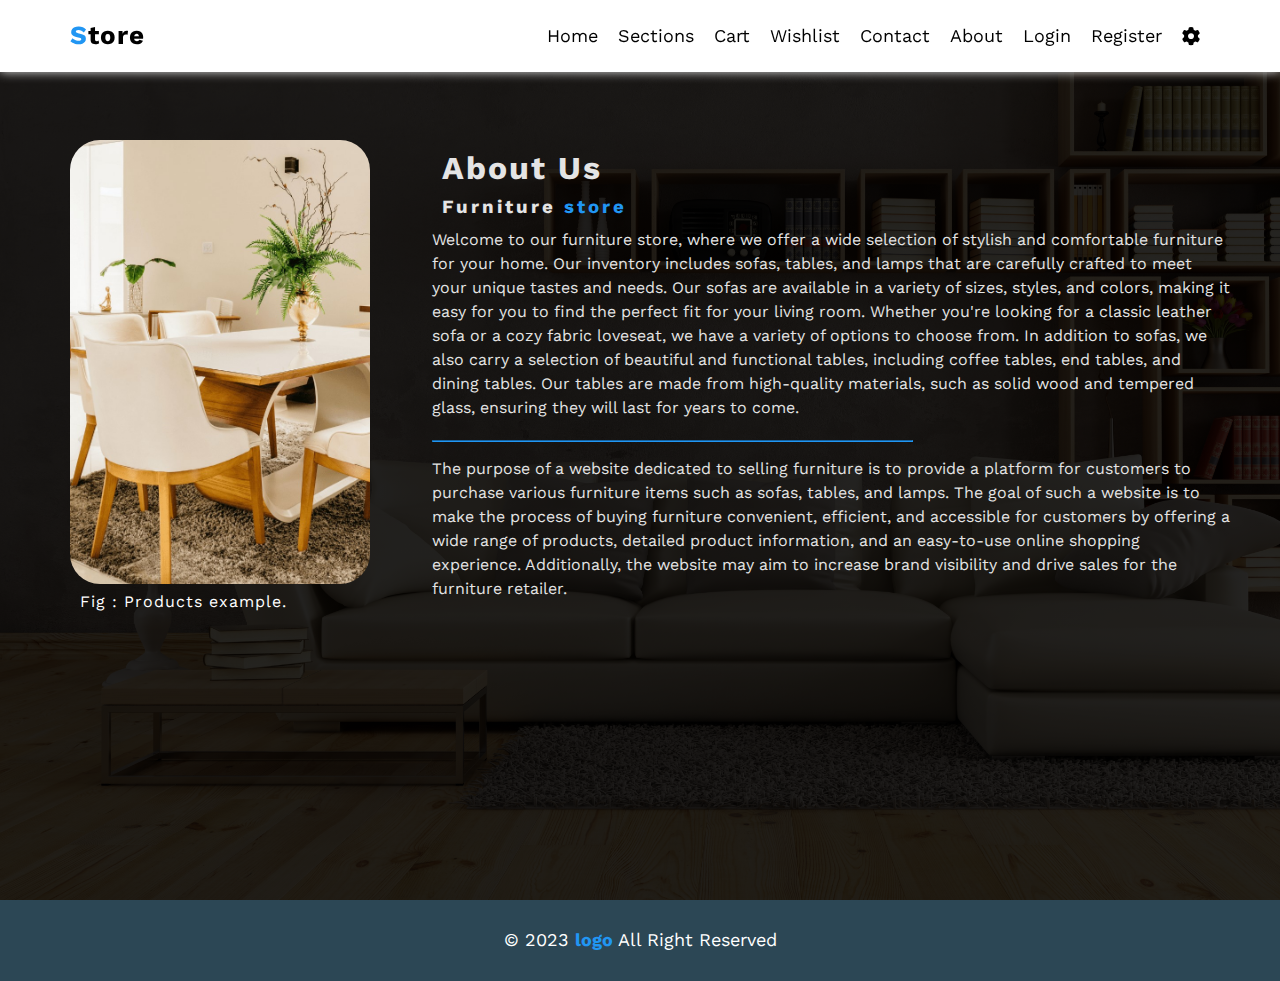
<file: about.html>
<!DOCTYPE html>
<html lang="en">

<head>
    <meta charset="UTF-8">
    <meta http-equiv="X-UA-Compatible" content="IE=edge">
    <meta name="viewport" content="width=device-width, initial-scale=1.0">
    <title>Furniture store</title>
    <link rel="stylesheet" href="./css/all.min.css">
    <link rel="stylesheet" href="./css/normalize.css">
    <link rel="stylesheet" href="./css/style.css">
    <link rel="preconnect" href="https://fonts.googleapis.com">
    <link rel="preconnect" href="https://fonts.gstatic.com" crossorigin>
    <link
        href="https://fonts.googleapis.com/css2?family=Open+Sans&family=Poppins:ital,wght@0,100;0,200;0,300;0,400;0,500;0,600;0,700;0,800;0,900;1,100;1,200;1,300;1,400;1,500;1,600;1,700;1,800;1,900&family=Work+Sans:wght@400;700&display=swap"
        rel="stylesheet">
</head>

<body>
    <header>
        <div class="container">
            <a href="#" class="logo"><span>S</span>tore</a>
            <nav class="lin open">
                <i class="fas fa-bars toggle-menu"></i>
                <ul class="main">
                    <li><a class="active" href="./index.html">Home</a></li>
                    <li><a href="./index.html">sections</a>
                        <div class="menu">
                            <ul class="links">
                                <li>
                                    <a href="index.html#sofa"><i class="fa-solid fa-couch"></i>sofas</a>
                                </li>
                                <li>
                                    <a href="index.html#table"><i class="fa-solid fa-spoon"></i>tables</a>
                                </li>
                                <li>
                                    <a href="index.html#lamps"><i class="fa-solid fa-lightbulb"></i>lamps</a>
                                </li>
                            </ul>
                        </div>
                    </li>
                    <li><a id="carta">cart</a></li>
                    <li><a id="wisha">wishlist</a></li>
                    <li><a href="./contact.html">Contact</a></li>
                    <li><a href="./about.html">About</a></li>
                    <li><a href="./login.html">login</a></li>
                    <li><a href="./register.html">register</a></li>

                    <li><a href="#"><i class="fa-sharp fa-solid fa-gear"></i></a>
                        <div class="menu color">
                            <ul class="links color1">
                                <li data-color="#2196f3"><a href=""></a></li>
                                <li data-color="rgb(255, 145, 0)"><a href=""></a></li>
                                <li data-color="rgb(0, 196, 163)"><a href=""></a></li>
                                <li data-color="rgb(204, 1, 255)"><a href=""></a></li>
                            </ul>
                        </div>
                    </li>
                </ul>
            </nav>
        </div>
        <!-- start cart -->
        <div class="cart">
            <h2 class="cart-title">Your Cart</h2>
            <div class="cart-content">
                <i class="fa-solid fa-xmark" id="close-cart"></i>
            </div>
        </div>
        <!-- end Cart -->

        <!-- start wishlist -->
        <div class="wish">
            <h2 class="wish-title">Your Wishlish</h2>
            <div class="wish-content">
                <i class="fa-solid fa-xmark" id="close-wish"></i>
            </div>
        </div>
        <!-- end wishlist -->
    </header>
    <div class="about" id="about">
        <div class="container">
            <div class="about-contant">
                <figure class="image">
                    <img src="./images/about.jpg" width="300px" alt="">
                    <figcaption style="color: white;">Fig : Products example.</figcaption>
                </figure>
                <div class="text">
                    <h1>About Us</h1>
                    <h3>Furniture<span> store</span></h3>
                    <p>Welcome to our furniture store, where we offer a wide selection of stylish and comfortable
                        furniture for your home. Our inventory includes sofas, tables, and lamps that are carefully
                        crafted to meet your unique tastes and needs.

                        Our sofas are available in a variety of sizes, styles, and colors, making it easy for you to
                        find the perfect fit for your living room. Whether you're looking for a classic leather sofa or
                        a cozy fabric loveseat, we have a variety of options to choose from.

                        In addition to sofas, we also carry a selection of beautiful and functional tables, including
                        coffee tables, end tables, and dining tables. Our tables are made from high-quality materials,
                        such as solid wood and tempered glass, ensuring they will last for years to come.
                    </p>
                    <hr>
                    <p>The purpose of a website dedicated to selling furniture is to provide a platform for customers to
                        purchase various furniture items such as sofas, tables, and lamps. The goal of such a website is
                        to make the process of buying furniture convenient, efficient, and accessible for customers by
                        offering a wide range of products, detailed product information, and an easy-to-use online
                        shopping experience. Additionally, the website may aim to increase brand visibility and drive
                        sales for the furniture retailer. </p>
                </div>

            </div>
        </div>
    </div>

    <footer>
        &copy; 2023 <span>logo</span> All Right Reserved
    </footer>
    <script src="./index.js"></script>
</body>

</html>
</file>
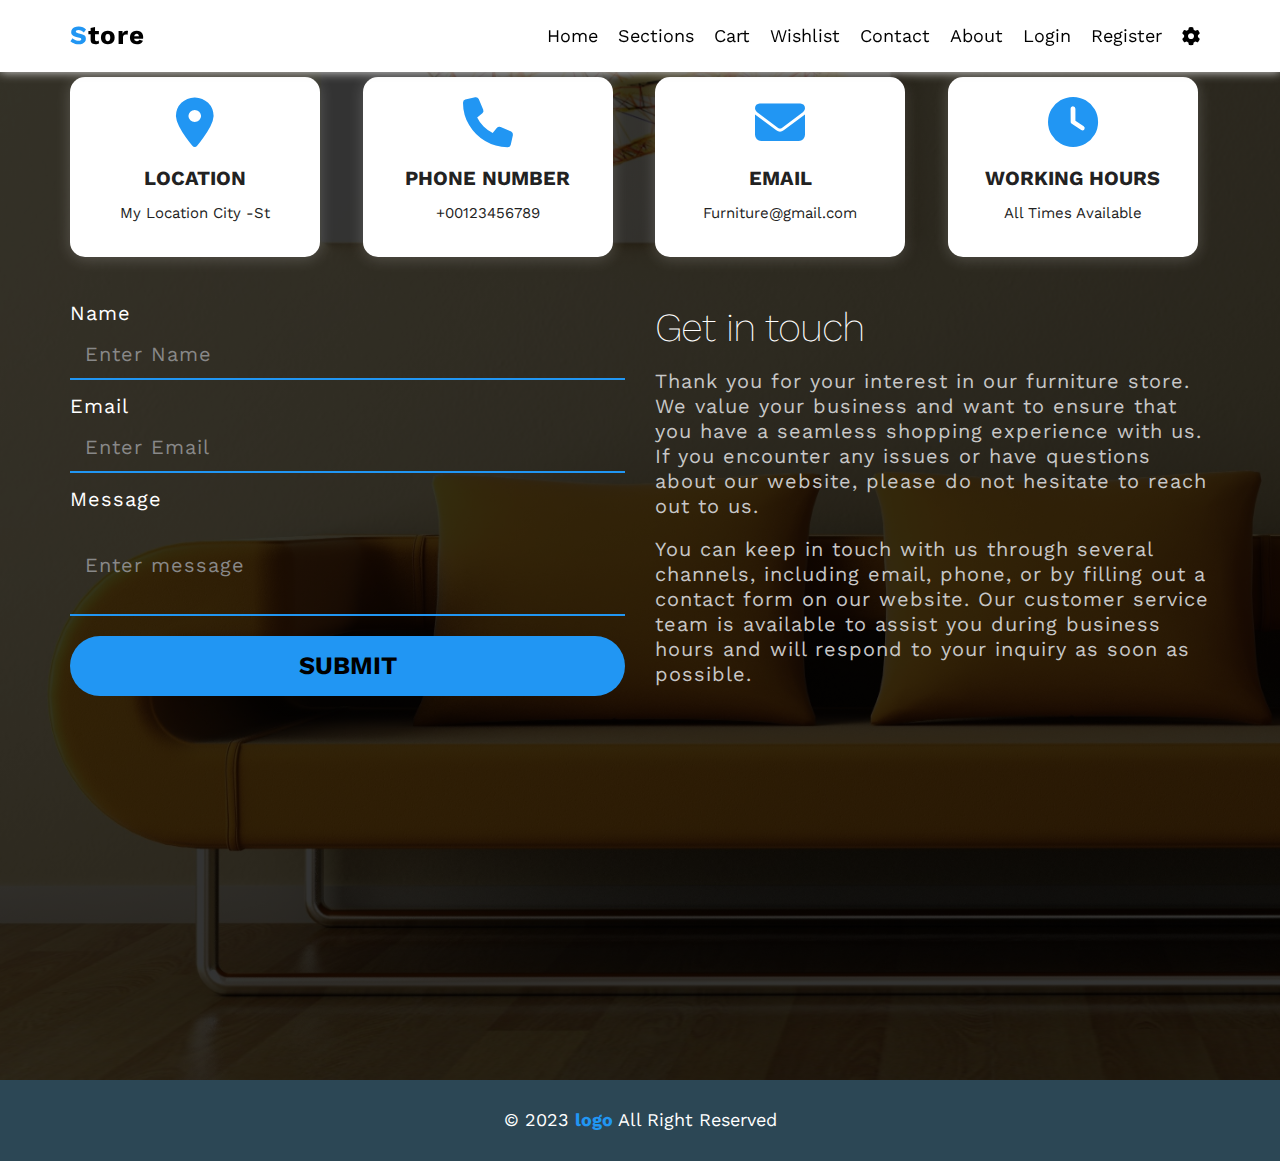
<file: contact.html>
<!DOCTYPE html>
<html lang="en">

<head>
    <meta charset="UTF-8">
    <meta http-equiv="X-UA-Compatible" content="IE=edge">
    <meta name="viewport" content="width=device-width, initial-scale=1.0">
    <title>Contact</title>
    <link rel="stylesheet" href="./css/all.min.css">
    <link rel="stylesheet" href="./css/normalize.css">
    <link rel="stylesheet" href="./css/style.css">
    <link rel="preconnect" href="https://fonts.googleapis.com">
    <link rel="preconnect" href="https://fonts.gstatic.com" crossorigin>
    <link
        href="https://fonts.googleapis.com/css2?family=Open+Sans&family=Poppins:ital,wght@0,100;0,200;0,300;0,400;0,500;0,600;0,700;0,800;0,900;1,100;1,200;1,300;1,400;1,500;1,600;1,700;1,800;1,900&family=Work+Sans:wght@400;700&display=swap"
        rel="stylesheet">
</head>

<body>
    <header>
        <div class="container">
            <a href="#" class="logo"><span>S</span>tore</a>
            <nav class="lin open">
                <i class="fas fa-bars toggle-menu"></i>
                <ul class="main">
                    <li><a class="active" href="./index.html">Home</a></li>
                    <li><a href="#">sections</a>
                        <div class="menu">
                            <ul class="links">
                                <li>
                                    <a href="index.html#sofa"><i class="fa-solid fa-couch"></i>sofas</a>
                                </li>
                                <li>
                                    <a href="index.html#table"><i class="fa-solid fa-spoon"></i>tables</a>
                                </li>
                                <li>
                                    <a href="index.html#lamps"><i class="fa-solid fa-lightbulb"></i>lamps</a>
                                </li>
                            </ul>
                        </div>
                    </li>
                    <li><a id="carta">cart</a></li>
                    <li><a id="wisha">wishlist</a></li>
                    <li><a href="./contact.html">Contact</a></li>
                    <li><a href="./about.html">About</a></li>
                    <li><a href="./login.html">login</a></li>
                    <li><a href="./register.html">register</a></li>

                    <li><a href="#"><i class="fa-sharp fa-solid fa-gear"></i>
                        </a>
                        <div class="menu color">
                            <ul class="links color1">
                                <li data-color="#2196f3"><a href=""></a></li>
                                <li data-color="rgb(255, 145, 0)"><a href=""></a></li>
                                <li data-color="rgb(0, 196, 163)"><a href=""></a></li>
                                <li data-color="rgb(204, 1, 255)"><a href=""></a></li>
                            </ul>
                        </div>
                    </li>
                </ul>
            </nav>
        </div>
        <!-- start cart -->
        <div class="cart">
            <h2 class="cart-title">Your Cart</h2>
            <div class="cart-content">
                <i class="fa-solid fa-xmark" id="close-cart"></i>
            </div>
        </div>
        <!-- end Cart -->
        <!-- start wishlist -->
        <div class="wish">
            <h2 class="wish-title">Your Wishlish</h2>
            <div class="wish-content">
                <i class="fa-solid fa-xmark" id="close-wish"></i>
            </div>
        </div>
        <!-- end wishlist -->
    </header>
    <section class="contact">
        <div class="container">
            <section class="main">
                <div class="box">
                    <i class="fa-solid fa-location-dot"></i>
                    <h3>location</h3>
                    <p>My Location City -St</p>
                </div>
                <div class="box">
                    <i class="fa-solid fa-phone"></i>
                    <h3>phone number</h3>
                    <p>+00123456789</p>
                </div>
                <div class="box">
                    <i class="fa-solid fa-envelope"></i>
                    <h3>email</h3>
                    <p>Furniture@gmail.com</p>
                </div>
                <div class="box">
                    <i class="fa-solid fa-clock"></i>
                    <h3>working hours</h3>
                    <p>All Times Available</p>
                </div>
            </section>
            <section class="main2">
                <div class="left">
                    <form action="">
                        <h4>name</h4>
                        <input type="text" placeholder="Enter Name">
                        <h4>email</h4>
                        <input type="email" name="email" placeholder="Enter Email">
                        <h4>message</h4>
                        <input class="text" type="text" name="text" placeholder="Enter message">
                        <button type="submit">submit</button>
                    </form>
                </div>
                <div class="right">
                    <h3>Get in touch</h3>
                    <p>Thank you for your interest in our furniture store. We value your business and want to ensure
                        that you have a seamless shopping experience with us. If you encounter any issues or have
                        questions about our website, please do not hesitate to reach out to us.</p>
                    <p>You can keep in touch with us through several channels, including email, phone, or by filling out
                        a contact form on our website. Our customer service team is available to assist you during
                        business hours and will respond to your inquiry as soon as possible.</p>
                </div>
            </section>
        </div>
    </section>
    <footer>
        &copy; 2023 <span>logo</span> All Right Reserved
    </footer>
    <script src="./index.js"></script>
</body>

</html>
</file>
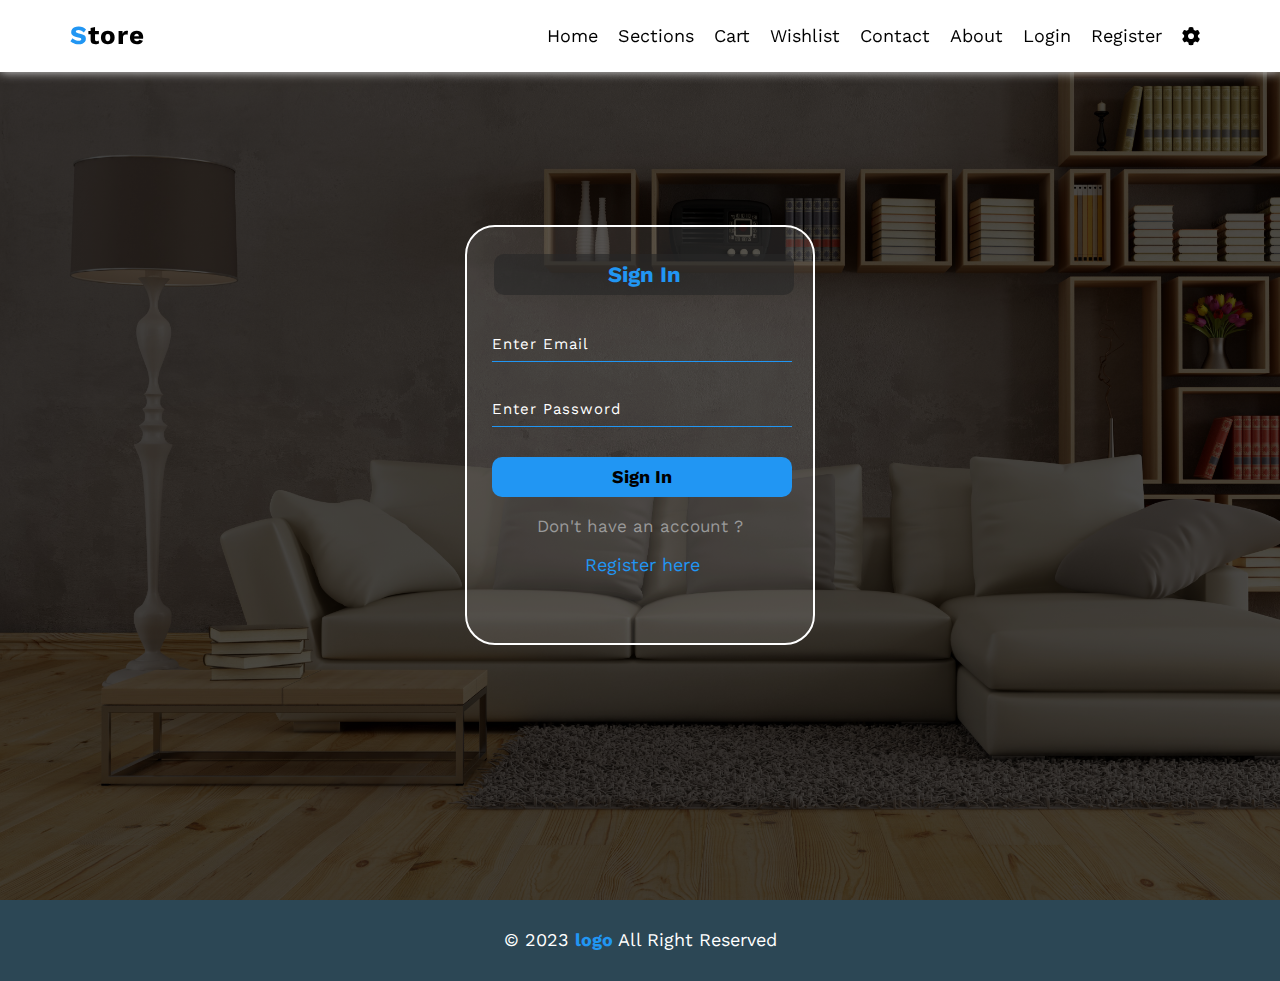
<file: login.html>
<!DOCTYPE html>
<html lang="en">
<head>
    <meta charset="UTF-8">
    <meta http-equiv="X-UA-Compatible" content="IE=edge">
    <meta name="viewport" content="width=device-width, initial-scale=1.0">
    <title>Login Page</title>
    <link rel="stylesheet" href="./css/all.min.css">
    <link rel="stylesheet" href="./css/normalize.css">
    <link rel="stylesheet" href="./css/style.css">
    <link rel="preconnect" href="https://fonts.googleapis.com">
    <link rel="preconnect" href="https://fonts.gstatic.com" crossorigin>
    <link
        href="https://fonts.googleapis.com/css2?family=Open+Sans&family=Poppins:ital,wght@0,100;0,200;0,300;0,400;0,500;0,600;0,700;0,800;0,900;1,100;1,200;1,300;1,400;1,500;1,600;1,700;1,800;1,900&family=Work+Sans:wght@400;700&display=swap"
        rel="stylesheet">
</head>
<body>
    <header>
        <div class="container">
            <a href="#" class="logo"><span>S</span>tore</a>
            <nav class="lin open">
                <i class="fas fa-bars toggle-menu"></i>
                <ul class="main">
                    <li><a class="active" href="./index.html">Home</a></li>
                    <li><a href="#">sections</a>
                        <div class="menu">
                            <ul class="links">
                                <li>
                                    <a href="index.html#sofa"><i class="fa-solid fa-couch"></i>sofas</a>
                                </li>
                                <li>
                                    <a href="index.html#table"><i class="fa-solid fa-spoon"></i>tables</a>
                                </li>
                                <li>
                                    <a href="index.html#lamps"><i class="fa-solid fa-lightbulb"></i>lamps</a>
                                </li>
                            </ul>
                        </div>
                    </li>
                    <li><a id="carta">cart</a></li>
                    <li><a id="wisha">wishlist</a></li>
                    <li><a href="./contact.html">Contact</a></li>
                    <li><a href="./about.html">About</a></li>
                    <li><a href="./login.html">login</a></li>
                    <li><a href="./register.html">register</a></li>
                    <li><a href="#"><i class="fa-sharp fa-solid fa-gear"></i></a>
                        <div class="menu color">
                            <ul class="links color1">
                                <li data-color="#2196f3"><a href=""></a></li>
                                <li data-color="rgb(255, 145, 0)"><a href=""></a></li>
                                <li data-color="rgb(0, 196, 163)"><a href=""></a></li>
                                <li data-color="rgb(204, 1, 255)"><a href=""></a></li>
                            </ul>
                        </div>
                    </li>
                </ul>
            </nav>
        </div>
        <!-- start cart -->
        <div class="cart">
            <h2 class="cart-title">Your Cart</h2>
            <div class="cart-content">
                <i class="fa-solid fa-xmark" id="close-cart"></i>
            </div>
        </div>
        <!-- end Cart -->
        <!-- start wishlist -->
        <div class="wish">
            <h2 class="wish-title">Your Wishlish</h2>
            <div class="wish-content">
                <i class="fa-solid fa-xmark" id="close-wish"></i>
            </div>
        </div>
        <!-- end wishlist -->
    </header>
    <div class="login" id="login">
        <div class="container">
            <div class="form">
                <h2>Sign In</h2>
                <input type="email" name="email" placeholder="Enter Email">
                <input type="password" name="password" placeholder="Enter Password">
                <button class="btn"><a href="./index.html">Sign In</a></button>
                <p class="link">Don't have an account ? </p>
                <br>
                <p  class="sign"><a href="./register.html">Register here</a></p>
            </div>
        </div>
    </div>
    <footer>
        &copy; 2023 <span>logo</span> All Right Reserved
    </footer>
    <script src="./index.js"></script>
</body>
</html>
</file>
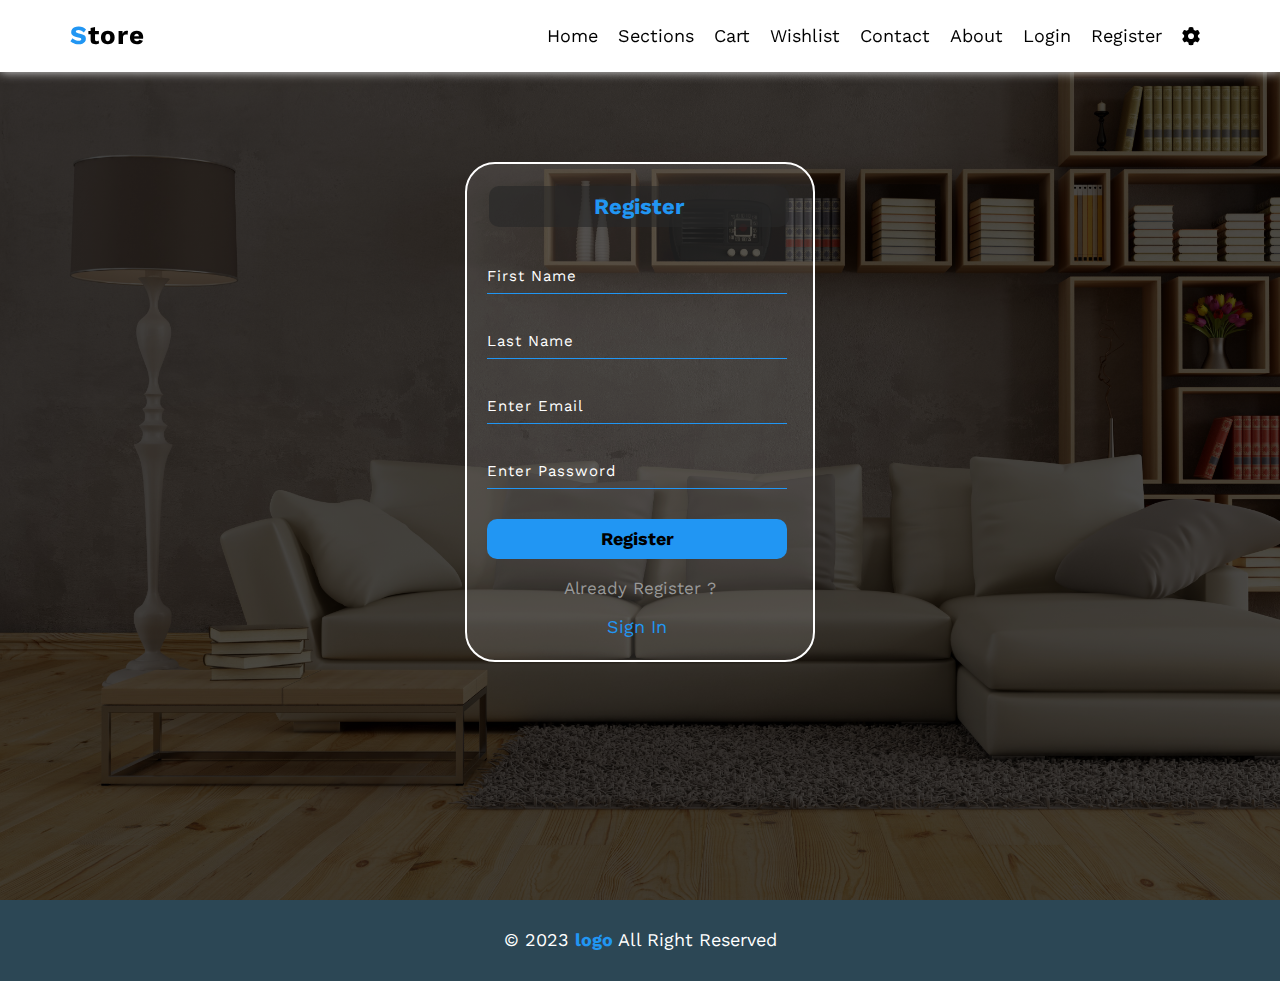
<file: register.html>
<!DOCTYPE html>
<html lang="en">
<head>
    <meta charset="UTF-8">
    <meta http-equiv="X-UA-Compatible" content="IE=edge">
    <meta name="viewport" content="width=device-width, initial-scale=1.0">
    <title>Rigister</title>
    <link rel="stylesheet" href="./css/all.min.css">
    <link rel="stylesheet" href="./css/normalize.css">
    <link rel="stylesheet" href="./css/style.css">
    <link rel="preconnect" href="https://fonts.googleapis.com">
    <link rel="preconnect" href="https://fonts.gstatic.com" crossorigin>
    <link
        href="https://fonts.googleapis.com/css2?family=Open+Sans&family=Poppins:ital,wght@0,100;0,200;0,300;0,400;0,500;0,600;0,700;0,800;0,900;1,100;1,200;1,300;1,400;1,500;1,600;1,700;1,800;1,900&family=Work+Sans:wght@400;700&display=swap"
        rel="stylesheet">
</head>
<body>
    <header>
        <div class="container">
            <a href="#" class="logo"><span>S</span>tore</a>
            <nav class="lin open">
                <i class="fas fa-bars toggle-menu"></i>
                <ul class="main">
                    <li><a class="active" href="./index.html">Home</a></li>
                    <li><a href="#">sections</a>
                        <div class="menu">
                            <ul class="links">
                                <li>
                                    <a href="index.html#sofa"><i class="fa-solid fa-couch"></i>sofas</a>
                                </li>
                                <li>
                                    <a href="index.html#table"><i class="fa-solid fa-spoon"></i>tables</a>
                                </li>
                                <li>
                                    <a href="index.html#lamps"><i class="fa-solid fa-lightbulb"></i>lamps</a>
                                </li>
                            </ul>
                        </div>
                    </li>
                    <li><a id="carta">cart</a></li>
                    <li><a id="wisha">wishlist</a></li>
                    <li><a href="./contact.html">Contact</a></li>
                    <li><a href="./about.html">About</a></li>
                    <li><a href="./login.html">login</a></li>
                    <li><a href="./register.html">register</a></li>
                    <li><a href="#"><i class="fa-sharp fa-solid fa-gear"></i></a>
                        <div class="menu color">
                            <ul class="links color1">
                                <li data-color="#2196f3"><a href=""></a></li>
                                <li data-color="rgb(255, 145, 0)"><a href=""></a></li>
                                <li data-color="rgb(0, 196, 163)"><a href=""></a></li>
                                <li data-color="rgb(204, 1, 255)"><a href=""></a></li>
                            </ul>
                        </div>
                    </li>
                </ul>
            </nav>
        </div>
        <!-- start cart -->
        <div class="cart">
            <h2 class="cart-title">Your Cart</h2>
            <div class="cart-content">
                <i class="fa-solid fa-xmark" id="close-cart"></i>
            </div>
        </div>
        <!-- end Cart -->
        <!-- start wishlist -->
        <div class="wish">
            <h2 class="wish-title">Your Wishlish</h2>
            <div class="wish-content">
                <i class="fa-solid fa-xmark" id="close-wish"></i>
            </div>
        </div>
        <!-- end wishlist -->
    </header>
    <div class="regiter" id="regiter">
        <div class="container">
            <div class="form">
                <h2>Register</h2>
                <input type="text" name="first-name" placeholder="First Name">
                <input type="text" name="last-name" placeholder="Last Name">
                <input type="email" name="email" placeholder="Enter Email">
                <input type="password" name="Password" placeholder="Enter Password">
                <button class="btn"><a href="./index.html">Register</a></button>
                <p class="link">Already Register ? </p>
                <br>
                <p  class="sign"><a href="./login.html">Sign In</a></p>
            </div>
        </div>
    </div>
    <footer>
        &copy; 2023 <span>logo</span> All Right Reserved
    </footer>
    <script src="./index.js"></script>
</body>
</html>
</file>
<file: css/style.css>
:root {
    --main-color: #2196f3;
    --main-transition: 0.3s;
  }

/*end variables */
* {
    -webkit-box-sizing: border-box;
    -moz-box-sizing: border-box;
    box-sizing: border-box;
    padding: 0;
    margin: 0;


}

html {
    scroll-behavior: smooth;
}

body {
    font-family: 'Open Sans', sans-serif;
    font-family: 'Poppins', sans-serif;
    font-family: 'Work Sans', sans-serif;
}

ul {
    list-style: none;
    margin: 0;
    padding: 0;
}
a {
    text-decoration: none;
  }
.container {
    padding-left: 15px;
    padding-right: 15px;
    margin-left: auto;
    margin-right: auto;
}

@media (min-width: 768px) {
    .container {
      width: 750px;

    }

  }
  /* Medium */
  @media (min-width: 992px) {
    .container {
      width: 970px;
    }
  }
  /* Large */
  @media (min-width: 1200px) {
    .container {
      width: 1170px;
    }
  }
/* start header */
header {
    background-color: rgb(255, 255, 255);
    position: fixed;
    width: 100%;
    -webkit-box-shadow: 0 0 10px #ddd;
    -moz-box-shadow: 0 0 10px #ddd;
    box-shadow: 0 0 10px #ddd;
    z-index: 9999;
  }

  header .container{
    display: flex;
    justify-content: space-between;
    align-items: center;
    flex-wrap: wrap;
    position: relative;
  }
  header .logo{
    display: flex;
    height: 72px;
    align-items: center;
    text-align: center;
    color:black;
    font-size: 26px;
    font-weight: bold;
    position: relative;
    overflow: hidden;
    letter-spacing: 1px;
  }
header .logo::before {
    content: "";
    position: absolute;
    width: 100%;
    height: 4px;
    background-color: var(--main-color);
    top: 0;
    left: -100%;
    transition: var(--main-transition);
  }
  header .logo:hover {
    background-color: #fafafa;
  }
  header .logo:hover::before {
    left: 0;
  }
  header .main {
    display: flex;
    position: relative;
}
@media (min-width:993px){
  header nav .toggle-menu{
      display: none;
  }
}
@media (max-width:992px){
  header .main{
        display: none;
    }
    header .menu{
      padding: 0 !important;
      
    }
    header .main .color{
      padding: 0 !important;
    }

    header .open ul li:hover .menu {
      position: absolute;
      z-index: 1000;
      top: 0;
      left:10%;
      
    }
    
    header .lin.open ul li:hover .color {
      position: absolute;
      z-index: 1000;
      top: 75.1%;
      left: 40px;
    }
    .lin .main > li > a{
      border-bottom: 2px solid #cccccc;
    }
}

header .lin.open ul {
  display: flex;
  flex-direction: column;
  position: absolute;
  top: 100%;
  width: 50%;
  right: 0px;
  background-color: rgba(255, 255, 255, 0.938);
}

header .lin .toggle-menu {
  color: var(--main-color);
  font-size: 25px;
  cursor: pointer;
}

.lin .main > li > a{
    display: flex;
    text-transform: capitalize;
    justify-content: center;
    align-items: center;
    height: 72px;
    position: relative;
    color: black;
    padding: 0 10px;
    overflow: hidden;
    font-size: 18px;
    transition: var(--main-transition);
  }
  .lin .main > li > a::before {
    content: "";
    position: absolute;
    width: 100%;
    height: 4px;
    background-color: var(--main-color);
    top: 0;
    left: -100%;
    transition: var(--main-transition);
  }
  .lin .main > li > a:hover {
    color: var(--main-color);
    background-color: #fafafa;
  }
  .lin .main > li > a:hover::before {
    left: 0;
  }

  header .menu{
    position: absolute;
    padding: 15px;
    background-color: white;
    border-bottom: 3px solid var(--main-color);
    transition: top 5s, opacity 1s;
    display: none;
    z-index: 1000;
  }
  header .main > li:hover .menu {
    display: flex;
    z-index: 1000;
    top: 101%;
    left: 45px;
  }
  header .main .color {
    position: absolute;
    padding: 15px;
    background-color: white;
    border-bottom: 3px solid var(--main-color);
    transition: top 1s, opacity var(--main-transition);
    display: none;
    z-index: 1000;
  }
  header .main > li:hover .color {
    display: flex;
    z-index: 1000;
    left: 92%;
  }
  
  header .color li:first-child{
    background-color: #2196f3;
    border-radius: 50%;
    min-width: 30px;
    height: 30px;
    cursor: pointer;
  }
  header .color li:nth-child(2){
    background-color: rgb(255, 145, 0);
    border-radius: 50%;
    min-width: 30px;
    height: 30px;
    cursor: pointer;

  }
  header .color li:nth-child(3){
    background-color: rgb(0, 196, 163);
    border-radius: 50%;
    min-width: 30px;
    height: 30px;
    cursor: pointer;

  }
  header .color li:nth-child(4){
    background-color: rgb(204, 1, 255);
    border-radius: 50%;
    min-width: 30px;
    height: 30px;
    cursor: pointer;

  }
     

  header .menu .links li {
    position: relative;
  }
  header .menu .links li::before {
    content: "";
    position: absolute;
    left: 0;
    top: 0;
    width: 0;
    height: 100%;
    background-color: #fafafa;
    z-index: -1;
    transition: var(--main-transition);
  }
  header .menu .links li:hover::before {
    width: 100%;
  }
  header .menu .links li {
    color: var(--main-color);
    border-bottom: 1px solid #e2e2e2;
  }
  header .menu .links li:last-child{
    border: none;
  }
  header .menu .links li a{
    color: var(--main-color);
    font-size: 18px;
    padding: 15px;
    display: block;
  }
  header .menu .links li a i {
    margin-right: 40px;
  }
 
/* start cart */
#carta{
    cursor: pointer;
}
.cart{
    position: fixed;
    top: 72px;
    right: -100%;
    width: 300px;
    height: 90vh;
    padding: 15px;
    background-color: #ddd;
    box-shadow: -2px 0 4px hsl(0 4% 15% / 10%);
    transition: .3s;
    overflow-y: scroll;
}
.cart::-webkit-scrollbar{
  width: 15px;
}
.cart::-webkit-scrollbar-track{
background-color: rgb(212, 212, 212);
}
.cart::-webkit-scrollbar-thumb{
  background-color: var(--main-color);
}
.cart.active{
    right: 0;
}
.cart-title{
    text-align: center;
    font-size: 1.5rem;
    font-weight: bold;
    margin-top: 2rem;
    color: var(--main-color);
}
.cart-box{
    display: grid;
    grid-template-columns: 50% 34% 16%;
    align-items: center;
    gap: 1em;
    margin-top: 1rem;
}
.detail{
    display: grid;
    row-gap: .5rem;
}
.product-title{
    font-size: 1.5rem;
    text-transform: uppercase;
}
.cart-price{
    font-weight: bold;
}
.cart-img{
    width: 150px;
    height: 150px;
    object-fit: contain;
    padding: 10px;
}
.cart-remove{
    font-size: 24px;
    color: var(--main-color);
    cursor: pointer;
}
.cart-remove:hover{
    color: red;
}
#close-cart{
    position: absolute;
    top: 1rem;
    right: .7rem;
    font-size: 1.5rem;
    color:#000;
    cursor: pointer;
}
/* end cart */


/* start wishlist */
#wisha{
  cursor: pointer;
}
.wish{
  position: fixed;
  top: 72px;
  right: -100%;
  width: 300px;
  height: 90vh;
  padding: 15px;
  background-color: #e2dddde8;
  box-shadow: -2px 0 4px hsl(0 4% 15% / 10%);
  transition: var(--main-transition);
  overflow-y: scroll;
}
.wish.active{
  right: 0;
}
.wish-title{
  text-align: center;
    font-size: 1.5rem;
    font-weight: bold;
    margin-top: 2rem;
    color: var(--main-color);
} 
.wish-box{
    display: grid;
    grid-template-columns: 50% 34% 16%;
    align-items: center;
    gap: 1em;
    margin-top: 1rem;
}
.wish-detail{
  display: grid;
  row-gap: .5rem;
}
.wish-price{
  font-weight: bold;
}
.wish-img{
  width: 150px;
  height: 150px;
  object-fit: contain;
  padding: 10px;
}
.wish-remove{
  font-size: 24px;
  color: var(--main-color);
  cursor: pointer;
}
.wish-remove:hover{
  color: red;
}
#close-wish{
  position: absolute;
  top: 1rem;
  right: .7rem;
  font-size: 1.5rem;
  color:#000;
  cursor: pointer;
}

/* end wishlist */


/* start landing */
.landing {
    background-image: url(../images/main1.jpg);
    min-height: 100vh;
    background-size: cover;   
}
.landing .text {
    position: absolute;
    top: 31%;
    left: 50%;
    transform: translateX(-50%);
    color:var(--main-color);
    display: flex;
    text-align: center;
    align-items: center;
    }

.landing .text p {
        font-size: 32px;
        line-height: 1.5;
        margin-bottom: 20px;
    }

/* start main header  */
.main-heading{
    text-align: center;
}
.main-heading {
    position: relative;
    color:var(--main-color);
    margin-top: 20px;
    margin-bottom: 70px;
    font-weight:normal;
    font-size: 45px;
    text-transform: uppercase;
}
.main-heading::before{
    content: "";
    position: absolute;
    left: 50%;
    transform: translateX(-50%);
    width: 150px;
    height: 3px;
    background-color: #333;
    bottom: -15px;
}
.main-heading::after{
    content: "";
    position: absolute;
    left:50%;
    transform: translateX(-50%);
    width: 14px;
    height: 14px;
    border-radius: 50%;
    border: 3px solid var(--main-color);
    background-color: var(--main-color);
    bottom: -22px;
}
/* start sofa */

.sofa{
    padding-top:15px;
    padding-bottom: 15px;
    position: relative;
    background-color: white;
    }
    .sofa .container{
    display: grid;
    grid-template-columns: repeat(auto-fill ,minmax(300px , 1fr));
    gap: 40px;
    }
    .sofa .box{
    box-shadow: 0 2px 15px rgb(0 0 0 /10%);
    background-color: white;
    border-radius: 6px;
    overflow: hidden;
    position: relative;
    transition: transform var(--main-transition), box-shadow var(--main-transition); 
    }
    .sofa .box:hover{
      transform: translateY(-10px);
      box-shadow: 0 2px 15px rgb(0 0 0 /20%) ;
    }
    .sofa .box img{
      max-width: 100%;
    }
    .sofa .box .content{
    padding: 20px;
    border-bottom:2px solid #e6e6e7 ;
    }
    .sofa .box .content h3{
    margin: 0;
    }
    .sofa .box .content h4{
    margin-top: 10px;
    }
    .sofa .box .content p{
    margin: 30px 0 0;
    line-height: 1.5;
    color: #666;
    }
    
    .sofa .box .wishlist{
    position: absolute;
    bottom: 15px;
    right: 100px;
    color: var(--main-color);
    font-size: 30px;
    cursor:pointer;
    }
    .sofa .box .wishlist:hover {
      color: rgb(247, 53, 5);
    }
    .sofa .box .add-cart{
    position: absolute;
    color: var(--main-color);
    bottom: 15px;
    right: 20px;
    font-size: 30px;
    cursor:pointer;
    }
    .sofa .box .add-cart:hover{
      color: rgb(247, 53, 5);
    }

.table{
    background-color: rgb(228, 228, 228);
}
.shop-content{
  display: grid;
  grid-template-columns: repeat(auto-fill ,minmax(220px , auto));
  gap: 1.5rem;  
}
.shop-content .product-img{
  width: 200px;
}

/* start footer */
footer {
  background-color: #2c4755;
  color: #ffffff;
  padding: 30px 10px;
  text-align: center;
  font-size: 18px;
}

span {
  font-weight: bold;
  color: var(--main-color);
}

/* start about */

.about {
  padding-top: 100px;
  padding-bottom: 60px + 60px;
  background:linear-gradient(to top, rgba(0 , 0 , 0 ,.85)80% , rgba(0 , 0 , 0 ,.85)80% ) , url(../images/login.jpg);
  background-size: cover;
  min-height: 100vh;
}

.about .about-contant {
  display: grid;
  grid-template-columns:30% 70%;
  gap: 20px;
  margin-top: 40px;
}


.about .about-contant .image {
  width: 350px;
  height: 450px;
  /* margin-top: 0px; */
}

figcaption {
  padding: 5px 0 0 10px;
  letter-spacing: 1px;
}

.about .about-contant .image img {
  border-radius: 30px;
}

.about .about-contant .text {
  flex-basis: calc(100% - 400px);
}

@media (max-width:992px){
  .about .about-contant .image  {
   display: none;
  }
  .about .about-contant{
    display: inline;
    width: fit-content;
  }
}
.about .about-contant .text hr {
  width: 60%;
  display: inline-block;
  border-color:var(--main-color);
  margin-bottom: 10px;
  margin-top: 20px;
}
.about .about-contant .text h1 {
  letter-spacing: 2px;
  color: rgb(228, 228, 228);
  margin: 10px;
}
.about .about-contant .text h3 {
  letter-spacing: 3px;
  color: rgb(228, 228, 228);
  margin: 10px;
}
.about .about-contant .text p {
  line-height: 1.5;
  color: rgb(228, 228, 228);
}


/*  end about */


/* start login */
.login {
  padding-top: 20px;
  padding-bottom: 60px + 60px;
  height: 100vh;
  background:linear-gradient(to top, rgba(0 , 0 , 0 ,.7)80% , rgba(0 , 0 , 0 ,.7)80% ) , url(../images/login.jpg);
  background-size: cover;   
}
.form{
  width: 350px;
  height: 420px;
  background-color:rgba(255, 255, 255, 0.11);
  position: absolute;
  top: 25%;
  left: 50%;
  transform: translateX(-50%);
  border-radius: 30px;
  border: 2px solid white;
  padding: 25px;
}
.form h2{
  width: 300px;
  text-align: center;
  color: var(--main-color);
  font-size: 22px;
  background-color: rgba(39, 39, 39, 0.616);
  border-radius: 10px;
  margin: 2px;
  padding: 8px;
}
.form input{
  width: 300px;
  height: 35px;
  background: transparent;
  border-bottom: 1px solid var(--main-color);
  border-top: none;
  border-right: none;
  border-left: none;
  color: white;
  font-size: 15px;
  letter-spacing: 1px;
  margin-top: 30px;

}

.form input:focus{
  outline: none;
}
::placeholder{
  color: white;
}
.btn{
  width: 300px;
  height: 40px;
  background-color: var(--main-color);
  border: none;
  margin-top: 30px;
  font-size: 18px;
  border-radius: 10px;
  cursor: pointer;
  transition: var(--main-transition);
}
.btn:hover{
  background-color: white;
}
.btn a {
  color: #000;
  font-weight: bold;
}
.form .link{
  font-size: 17px;
  padding-top: 20px;
  text-align: center;
  color: #999;
}
.form .sign{
  text-align: center;
  width: 300px;
  font-size: 18px;
}
.form .sign a{
  color:var(--main-color);
}
/* end login */


/* start regiter */
.regiter {
  padding-top: 20px;
  padding-bottom: 60px + 60px;
  height: 100vh;
  background:linear-gradient(to top, rgba(0 , 0 , 0 ,.7)80% , rgba(0 , 0 , 0 ,.7)80% ) , url(../images/login.jpg);
  background-size: cover;   
} 

.regiter .form{
  width: 350px;
  height: 500px;
  background-color:rgba(255, 255, 255, 0.11);
  position: absolute;
  top: 18%;
  left: 50%;
  transform: translateX(-50%);
  border-radius: 30px;
  border: 2px solid white;
  padding: 20px;
}
/* end regiter */


/* start contact */

.contact {
  padding-top: 20px;
  padding-bottom: 60px + 60px;
  background:linear-gradient(to top, rgba(0 , 0 , 0 ,.8)80% , rgba(0 , 0 , 0 ,.8)80% ) , url(../images/contact.jpg);
  min-height: 120vh;
  background-size: cover;   
}
.contact .main{
  display: grid;
  grid-template-columns: repeat(auto-fill ,minmax(250px , 1fr));
  gap: 30px;
  margin-top: 5%;
}

.contact .main .box{
    box-shadow: 0 2px 15px rgba(255, 255, 255, 0.192);
    background-color: white;
    border-radius: 15px;
    width: 250px;
    height: 180px;
   }
   .contact .main .box i{
    color:var(--main-color);
    text-align: center;
    width: 250px;
    padding: 20px;
    font-size: 50px;
  }
   .contact .main .box h3{
    color:#222;
    text-align: center;
    width: 250px;
    font-size: 20px;
    text-transform: uppercase;
  }
   .contact .main .box p{
    color:#222;
    text-align: center;
    width: 250px;
    font-size: 15px;
    padding: 15px 5px;
  }
  .contact .main2{
    display: grid;
    grid-template-columns: repeat(auto-fill ,minmax(500px , 1fr));
    gap: 30px;
    margin-top: 30px;
  }
  .contact .main2 .left h4{
    color: white;
    text-transform: capitalize;
    font-size: 20px;
    font-weight: normal;
    padding: 15px 0 5px;
    letter-spacing: 1px;
  }
  .contact .main2 .left input{
    background-color: transparent;
    border:none;
    border-bottom:2px solid var(--main-color);
    font-size: 20px;
    font-weight: normal;
    width: 100%;
    height: 50px;
  }
  .contact .main2 .left ::placeholder{
    color: #888;
    padding: 15px;
    letter-spacing: 1px;
  }
  .contact .main2 .left .text{
    height: 100px;
  }
  .contact .main2 .left button {
    display: block;
    text-align: center;
    width: 100%;
    margin-top: 20px;
    font-size: 25px;
    border-radius: 30px;
    height: 60px;
    background-color: var(--main-color);
    text-transform: uppercase;
    font-weight: bold;
    border: none;
    cursor: pointer;
  }
  

  .contact .main2 .right h3{
    color: white;
    font-size: 40px;
    font-weight: 200;
    margin: 18px 0;
    letter-spacing: -1px;
  }
  .contact .main2 .right p{
    color: rgb(199, 199, 199);
    font-size: 20px;
    margin: 18px 0;
    letter-spacing: 1px;
    line-height: 25px;
  }
  input:focus{
    outline: none;
  }
/* end contact */

/* start iframe */
iframe{
  width: 100%;
  height: 50vh;
}
.c-table{
  border-collapse: collapse;
  margin: 20px 0 15px 0px;
  font-size: .9em;
  border-radius: 15px 15px 0  0 ;
  overflow: hidden;
  bottom: 250px;
  left: 55%;
}
.c-table thead tr {
  background-color: var(--main-color);
  text-align: left;
}
.c-table th , .c-table td {
  padding: 12px 15px;
}
.c-table tbody tr{
  border-bottom: 1px solid #666;
} 
.c-table tbody tr:last-of-type{
  border-bottom: 3px solid var(--main-color);
} 
/* end iframe */
</file>
